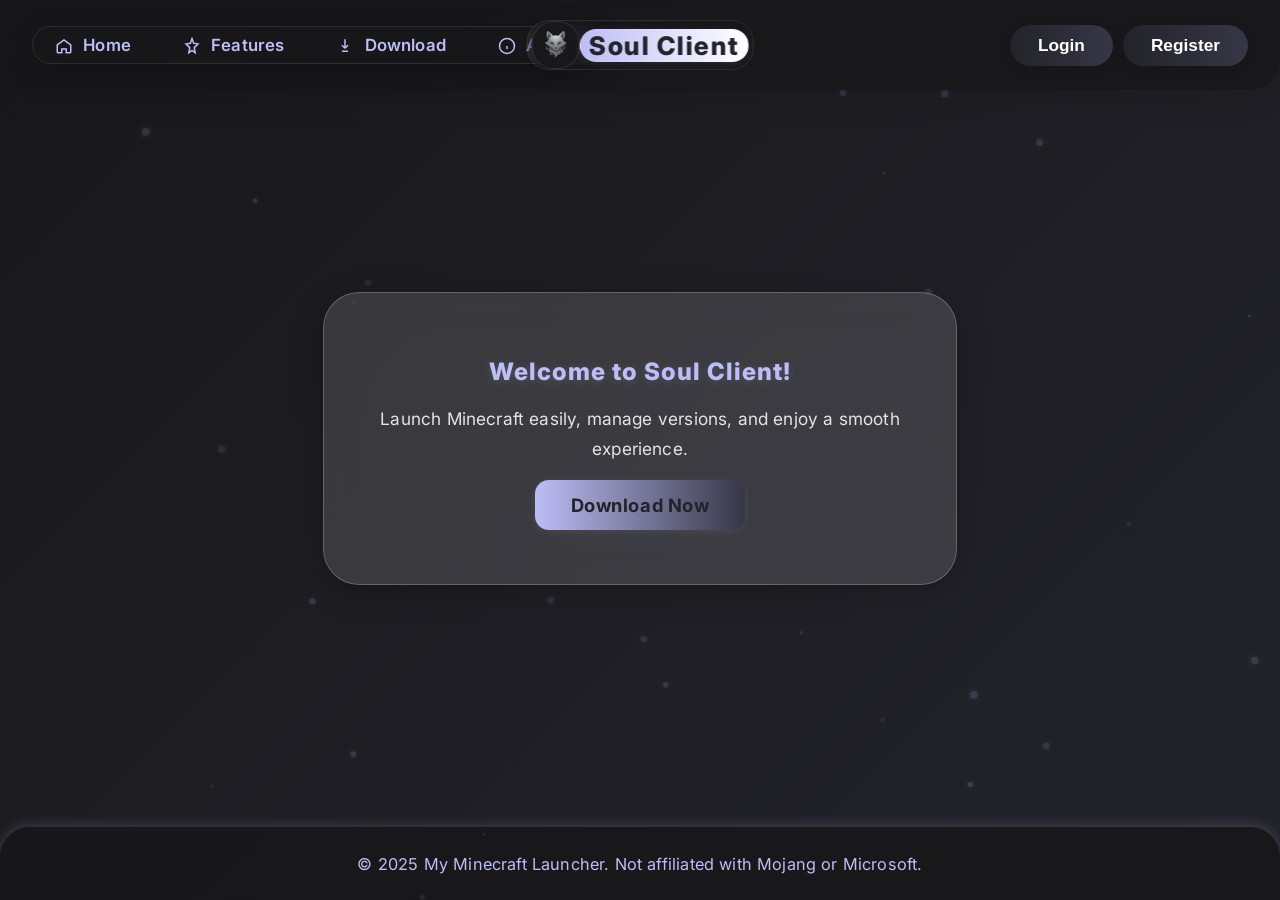
<file: index.html>
<!DOCTYPE html>
<html lang="tr">
<head>
    <meta charset="UTF-8">
    <meta name="viewport" content="widt-=devicewidth, initial-scale="1.0">
    <title>Soul Launcher</title>
   <link rel="stylesheet" href="WebSD.css">
   <link rel="preconnect" href="https://fonts.googleapis.com">
   <link rel="preconnect" href="https://fonts.gstatic.com" crossorigin>
   <link href="https://fonts.googleapis.com/css2?family=Inter:wght@400;600;700;800&display=swap" rel="stylesheet">
</head>
<body>
    <header>
        <div class="ust-bar" style="position: relative; display: flex; align-items: center; justify-content: space-between;">
            <nav class="soft" style="flex: 0 0 auto;">
                <a href="#home" onclick="showSection('hero'); return false;">
                    <svg width="18" height="18" viewBox="0 0 24 24" fill="none" style="vertical-align:middle;margin-right:6px;"><path d="M3 10.5L12 4l9 6.5V20a1 1 0 0 1-1 1h-5v-5H9v5H4a1 1 0 0 1-1-1V10.5z" stroke="currentColor" stroke-width="2"/></svg>
                    Home
                </a>
                <a href="#features" onclick="showSection('features'); return false;">
                    <svg width="18" height="18" viewBox="0 0 24 24" fill="none" style="vertical-align:middle;margin-right:6px;"><path d="M12 2l2.09 6.26L20 9.27l-5 4.87L16.18 21 12 17.77 7.82 21 9 14.14l-5-4.87 5.91-.91z" stroke="currentColor" stroke-width="2"/></svg>
                    Features
                </a>
                <a href="#download" onclick="showSection('download'); return false;">
                    <svg width="18" height="18" viewBox="0 0 24 24" fill="none" style="vertical-align:middle;margin-right:6px;"><path d="M12 3v12m0 0l-4-4m4 4l4-4m-8 8h8" stroke="currentColor" stroke-width="2"/></svg>
                    Download
                </a>
                <a href="#about" onclick="showSection('about'); return false;">
                    <svg width="18" height="18" viewBox="0 0 24 24" fill="none" style="vertical-align:middle;margin-right:6px;"><circle cx="12" cy="12" r="10" stroke="currentColor" stroke-width="2"/><path d="M12 16v-4m0-4h.01" stroke="currentColor" stroke-width="2"/></svg>
                    About
                </a>
            </nav>
            <div class="header-center soft" style="position: absolute; left: 50%; top: 50%; transform: translate(-50%, -50%); margin: 0; padding: 0; background: none; box-shadow: none;">
                <div class="logo-title-inline" style="display: flex; align-items: center; gap: 0px;">
                    <img src="Copilot_20250809_125601.png" alt="Logo" class="site-logo soft" style="height: 38px; width: 38px; border-radius: 12px;">
                    <h1 class="site-title soft" style="cursor:pointer; font-size: 1.6rem; padding: 0 8px; border-radius: 10px;" onclick="showSection('hero');">Soul Client</h1>
                </div>
            </div>
            <div class="auth-buttons right" style="flex: 0 0 auto;">
                <button class="login-btn soft" onclick="openModal('loginModal')">Login</button>
                <button class="login-btn soft" onclick="openModal('registerModal')">Register</button>
            </div>
        </div>
    </header>
    <main>
        <section id="hero" class="page-section">
            <h2>Welcome to Soul Client!</h2>
            <p>Launch Minecraft easily, manage versions, and enjoy a smooth experience.</p>
            <a href="#download" class="download-btn" onclick="showSection('download'); return false;"><span>Download Now</span></a>
        </section>
        <section id="features" class="page-section" style="display:none;">
            <h2>Features</h2>
            <ul>
                <li>Easy version management</li>
                <li>Fast and secure downloads</li>
                <li>Custom skins and mods support</li>
                <li>User-friendly interface</li>
            </ul>
        </section>
        <section id="download" class="page-section" style="display:none;">
            <h2>Download</h2>
            <p>Get the latest version of the launcher below:</p>
            <a href="https://drive.google.com/uc?export=download&id=1K5l6241K1jEGS0V__LTNT-1qeRQ7KIto" class="download-btn" data-link="windows"><span>Download for Windows</span></a>
            <br><br>
            <a href="#" class="download-btn" data-link="linux"><span>Download for Linux</span></a>
            <br><br>
            <a href="#" class="download-btn" data-link="mac"><span>Download for Mac</span></a>
        </section>
        <section id="about" class="page-section" style="display:none;">
            <h2>About</h2>
            <p>This launcher is made by Minecraft fans, for Minecraft fans. Enjoy a better way to play!</p>
            <div class="social-btns">
                <a href="https://discord.com/" class="social-btn discord" target="_blank" title="Discord"><svg width="24" height="24" fill="currentColor" viewBox="0 0 24 24"><path d="M20.317 4.369A19.791 19.791 0 0 0 16.885 3.2a.117.117 0 0 0-.125.06c-.543.96-1.146 2.22-1.573 3.2a18.524 18.524 0 0 0-5.372 0c-.427-.99-1.03-2.24-1.573-3.2a.117.117 0 0 0-.125-.06A19.736 19.736 0 0 0 3.684 4.369a.105.105 0 0 0-.047.043C1.605 7.725.322 11.01.076 14.346a.121.121 0 0 0 .045.1c2.052 1.507 4.042 2.422 5.992 3.029a.116.116 0 0 0 .127-.043c.461-.63.873-1.295 1.226-1.994a.112.112 0 0 0-.065-.158c-.652-.247-1.27-.549-1.872-.892a.112.112 0 0 1-.011-.188c.126-.094.252-.192.372-.291a.112.112 0 0 1 .114-.01c3.927 1.793 8.18 1.793 12.062 0a.112.112 0 0 1 .115.009c.12.099.246.197.372.291a.112.112 0 0 1-.01.188 12.298 12.298 0 0 1-1.873.893.112.112 0 0 0-.064.157c.36.699.772 1.364 1.227 1.994a.115.115 0 0 0 .127.043c1.95-.607 3.94-1.522 5.992-3.029a.12.12 0 0 0 .045-.1c-.3-3.336-1.583-6.621-3.561-9.934a.104.104 0 0 0-.047-.043zM8.02 15.331c-1.183 0-2.156-1.085-2.156-2.419 0-1.333.955-2.418 2.156-2.418 1.21 0 2.175 1.095 2.156 2.418 0 1.334-.955 2.419-2.156 2.419zm7.974 0c-1.183 0-2.156-1.085-2.156-2.419 0-1.333.955-2.418 2.156-2.418 1.21 0 2.175 1.095 2.156 2.418 0 1.334-.946 2.419-2.156 2.419z"/></svg></a>
                <a href="https://instagram.com/" class="social-btn instagram" target="_blank" title="Instagram"><svg width="24" height="24" fill="currentColor" viewBox="0 0 24 24"><path d="M12 2.163c3.204 0 3.584.012 4.85.07 1.366.062 2.633.334 3.608 1.308.974.974 1.246 2.241 1.308 3.608.058 1.266.069 1.646.069 4.85s-.012 3.584-.07 4.85c-.062 1.366-.334 2.633-1.308 3.608-.974.974-2.241 1.246-3.608 1.308-1.266.058-1.646.069-4.85.069s-3.584-.012-4.85-.07c-1.366-.062-2.633-.334-3.608-1.308-.974-.974-1.246-2.241-1.308-3.608C2.175 15.647 2.163 15.267 2.163 12s.012-3.584.07-4.85c.057-1.282.315-2.394 1.295-3.374.98-.98 2.092-1.238 3.374-1.295C8.414 2.105 8.794 2.163 12 2.163zm0-2.163C8.741 0 8.332.012 7.052.07 5.771.127 4.659.385 3.678 1.366c-.98.98-1.238 2.092-1.295 3.374C2.012 5.741 2 6.15 2 12c0 5.85.012 6.259.07 7.54.057 1.282.315 2.394 1.295 3.374.98.98 2.092 1.238 3.374 1.295C8.259 23.988 8.668 24 12 24s3.741-.012 4.948-.07c1.282-.057 2.394-.315 3.374-1.295.98-.98 1.238-2.092 1.295-3.374.058-1.281.07-1.69.07-7.54 0-5.85-.012-6.259-.07-7.54-.057-1.282-.315-2.394-1.295-3.374-.98-.98-2.092-1.238-3.374-1.295C15.259.012 14.85 0 12 0zm0 5.838a6.162 6.162 0 1 0 0 12.324 6.162 6.162 0 0 0 0-12.324zm0 10.162a3.999 3.999 0 1 1 0-7.998 3.999 3.999 0 0 1 0 7.998zm6.406-11.845a1.44 1.44 0 1 0 0 2.88 1.44 1.44 0 0 0 0-2.88z"/></svg></a>
                <a href="https://reddit.com/" class="social-btn reddit" target="_blank" title="Reddit"><svg width="24" height="24" fill="currentColor" viewBox="0 0 24 24"><path d="M24 12c0-6.627-5.373-12-12-12S0 5.373 0 12c0 6.627 5.373 12 12 12s12-5.373 12-12zm-6.406-2.845c.406 0 .734.329.734.734 0 .406-.329.734-.734.734-.406 0-.734-.329-.734-.734 0-.406.329-.734.734-.734zm-11.188 0c.406 0 .734.329.734.734 0 .406-.329.734-.734.734-.406 0-.734-.329-.734-.734 0-.406.329-.734.734-.734zm10.453 5.063c.073.073.073.192 0 .265-.073.073-.192.073-.265 0-.73-.73-2.073-1.207-3.594-1.207-1.521 0-2.864.477-3.594 1.207-.073.073-.192.073-.265 0-.073-.073-.073-.192 0-.265.823-.823 2.271-1.353 3.859-1.353s3.036.53 3.859 1.353zm-3.859 2.207c-1.207 0-2.188-.98-2.188-2.188h4.375c0 1.208-.98 2.188-2.188 2.188z"/></svg></a>
            </div>
        </section>
    </main>
    <div class="alt-bar">
        <p>&copy; 2025 My Minecraft Launcher. Not affiliated with Mojang or Microsoft.</p>
    </div>
    <div id="loginModal" class="modal" style="display:none;">
        <div class="modal-content" tabindex="-1">
            <span class="close" onclick="closeModal('loginModal')">&times;</span>
            <h2>Login</h2>
            <form onsubmit="event.preventDefault(); closeModal('loginModal');">
                <input type="text" placeholder="Username" required>
                <input type="password" placeholder="Password" required>
                <button type="submit" class="download-btn"><span>Login</span></button>
            </form>
        </div>
    </div>
    <div id="registerModal" class="modal" style="display:none;">
        <div class="modal-content" tabindex="-1">
            <span class="close" onclick="closeModal('registerModal')">&times;</span>
            <h2>Register</h2>
            <form onsubmit="event.preventDefault(); closeModal('registerModal');">
                <input type="text" placeholder="Username" required>
                <input type="email" placeholder="Email" required>
                <input type="password" placeholder="Password" required>
                <button type="submit" class="download-btn"><span>Register</span></button>
            </form>
        </div>
    </div>
    <script>
    let currentSection = null;
    function showSection(section) {
        const sections = ['hero', 'features', 'download', 'about'];
        if (currentSection === section) return;
        sections.forEach(id => {
            const el = document.getElementById(id);
            if (id === section) {
                el.style.display = 'block';
                el.classList.add('visible');
            } else {
                el.classList.remove('visible');
                el.style.display = 'none';
            }
        });
        currentSection = section;
    }
    function openModal(id) {
        const modal = document.getElementById(id);
        modal.style.display = 'flex';
        setTimeout(() => {
            modal.classList.add('active');
            modal.querySelector('.modal-content').focus();
        }, 10);
        function outsideClick(e) {
            if (e.target === modal) closeModal(id);
        }
        function escClose(e) {
            if (e.key === 'Escape') closeModal(id);
        }
        modal._outsideClick = outsideClick;
        modal._escClose = escClose;
        modal.addEventListener('mousedown', outsideClick);
        document.addEventListener('keydown', escClose);
    }
    function closeModal(id) {
        const modal = document.getElementById(id);
        modal.classList.remove('active');
        setTimeout(() => { modal.style.display = 'none'; }, 150);
        if (modal._outsideClick) modal.removeEventListener('mousedown', modal._outsideClick);
        if (modal._escClose) document.removeEventListener('keydown', modal._escClose);
    }
    
    document.querySelectorAll('.download-btn').forEach(btn => {
        btn.addEventListener('click', function(e) {
            const ripple = document.createElement('span');
            ripple.className = 'ripple';
            ripple.style.left = e.offsetX + 'px';
            ripple.style.top = e.offsetY + 'px';
            this.appendChild(ripple);
            setTimeout(() => ripple.remove(), 600);
            e.stopPropagation();
            if (!this.getAttribute('href') || this.getAttribute('href') === '#') {
                e.preventDefault();
            }
        });
    });

    window.addEventListener('DOMContentLoaded', () => {
        const canvas = document.createElement('canvas');
        canvas.id = 'bg-particles';
        canvas.style.position = 'fixed';
        canvas.style.top = 0;
        canvas.style.left = 0;
        canvas.style.width = '100vw';
        canvas.style.height = '100vh';
        canvas.style.zIndex = 0;
        canvas.style.pointerEvents = 'none';
        document.body.prepend(canvas);
        const ctx = canvas.getContext('2d');
        let w, h;
        function resize() {
            w = window.innerWidth;
            h = window.innerHeight;
            canvas.width = w;
            canvas.height = h;
        }
        window.addEventListener('resize', resize);
        resize();
        const particles = Array.from({length: 32}, () => ({
            x: Math.random() * w,
            y: Math.random() * h,
            r: 1.5 + Math.random() * 2.5,
            dx: (Math.random() - 0.5) * 0.3,
            dy: (Math.random() - 0.5) * 0.3,
            a: 0.08 + Math.random() * 0.08
        }));
        function draw() {
            ctx.clearRect(0, 0, w, h);
            for (const p of particles) {
                ctx.beginPath();
                ctx.arc(p.x, p.y, p.r, 0, 2 * Math.PI);
                ctx.fillStyle = `rgba(189,189,247,${p.a})`;
                ctx.shadowColor = '#bdbdf7';
                ctx.shadowBlur = 8;
                ctx.fill();
                p.x += p.dx;
                p.y += p.dy;
                if (p.x < 0 || p.x > w) p.dx *= -1;
                if (p.y < 0 || p.y > h) p.dy *= -1;
            }
            ctx.shadowBlur = 0;
            requestAnimationFrame(draw);
        }
        draw();
    });

    showSection('hero');
    </script>
</body>
</html>
</file>
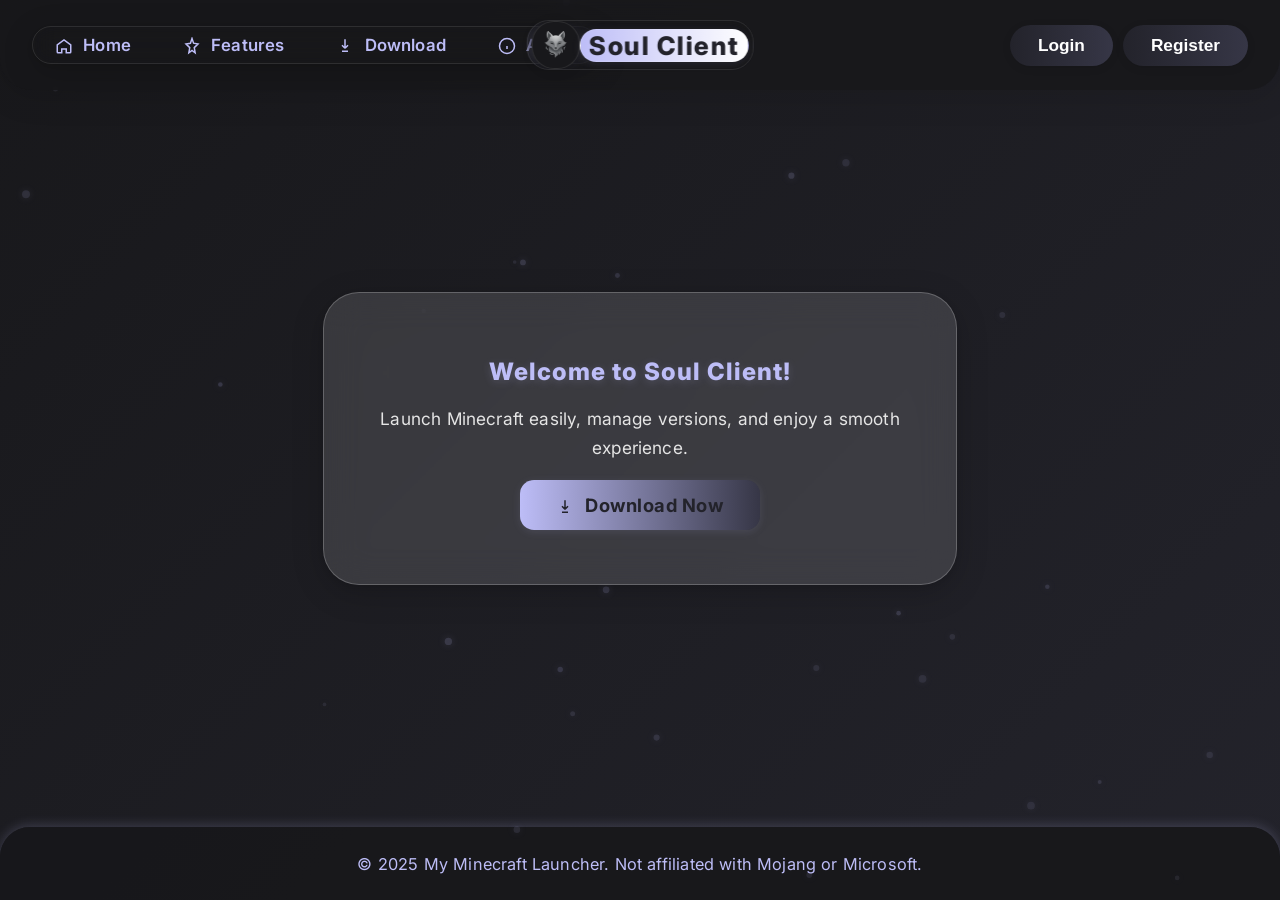
<file: webpages1.html>
<!DOCTYPE html>
<html lang="tr">
<head>
    <meta charset="UTF-8">
    <meta name="viewport" content="widt-=devicewidth, initial-scale="1.0">
    <title>Soul Launcher</title>
   <link rel="stylesheet" href="WebSD.css">
   <link rel="preconnect" href="https://fonts.googleapis.com">
   <link rel="preconnect" href="https://fonts.gstatic.com" crossorigin>
   <link href="https://fonts.googleapis.com/css2?family=Inter:wght@400;600;700;800&display=swap" rel="stylesheet">
</head>
<body>
    <header>
        <div class="ust-bar" style="position: relative; display: flex; align-items: center; justify-content: space-between;">
            <nav class="soft" style="flex: 0 0 auto;">
                <a href="#home" onclick="showSection('hero'); return false;">
                    <svg width="18" height="18" viewBox="0 0 24 24" fill="none" style="vertical-align:middle;margin-right:6px;"><path d="M3 10.5L12 4l9 6.5V20a1 1 0 0 1-1 1h-5v-5H9v5H4a1 1 0 0 1-1-1V10.5z" stroke="currentColor" stroke-width="2"/></svg>
                    Home
                </a>
                <a href="#features" onclick="showSection('features'); return false;">
                    <svg width="18" height="18" viewBox="0 0 24 24" fill="none" style="vertical-align:middle;margin-right:6px;"><path d="M12 2l2.09 6.26L20 9.27l-5 4.87L16.18 21 12 17.77 7.82 21 9 14.14l-5-4.87 5.91-.91z" stroke="currentColor" stroke-width="2"/></svg>
                    Features
                </a>
                <a href="#download" onclick="showSection('download'); return false;">
                    <svg width="18" height="18" viewBox="0 0 24 24" fill="none" style="vertical-align:middle;margin-right:6px;"><path d="M12 3v12m0 0l-4-4m4 4l4-4m-8 8h8" stroke="currentColor" stroke-width="2"/></svg>
                    Download
                </a>
                <a href="#about" onclick="showSection('about'); return false;">
                    <svg width="18" height="18" viewBox="0 0 24 24" fill="none" style="vertical-align:middle;margin-right:6px;"><circle cx="12" cy="12" r="10" stroke="currentColor" stroke-width="2"/><path d="M12 16v-4m0-4h.01" stroke="currentColor" stroke-width="2"/></svg>
                    About
                </a>
            </nav>
            <div class="header-center soft" style="position: absolute; left: 50%; top: 50%; transform: translate(-50%, -50%); margin: 0; padding: 0; background: none; box-shadow: none;">
                <div class="logo-title-inline" style="display: flex; align-items: center; gap: 0px;">
                    <img src="Copilot_20250809_125601.png" alt="Logo" class="site-logo soft" style="height: 38px; width: 38px; border-radius: 12px;">
                    <h1 class="site-title soft" style="cursor:pointer; font-size: 1.6rem; padding: 0 8px; border-radius: 10px;" onclick="showSection('hero');">Soul Client</h1>
                </div>
            </div>
            <div class="auth-buttons right" style="flex: 0 0 auto;">
                <button class="login-btn soft" onclick="openModal('loginModal')">Login</button>
                <button class="login-btn soft" onclick="openModal('registerModal')">Register</button>
            </div>
        </div>
    </header>
    <main>
        <section id="hero" class="page-section">
            <h2>Welcome to Soul Client!</h2>
            <p>Launch Minecraft easily, manage versions, and enjoy a smooth experience.</p>
            <a href="#download" class="download-btn" onclick="showSection('download'); return false;">
                <svg width="18" height="18" viewBox="0 0 24 24" fill="none" style="vertical-align:middle;margin-right:6px;"><path d="M12 3v12m0 0l-4-4m4 4l4-4m-8 8h8" stroke="currentColor" stroke-width="2"/></svg>
                <span>Download Now</span>
            </a>
        </section>
        <section id="features" class="page-section" style="display:none;">
            <h2>Features</h2>
            <ul>
                <li>Easy version management</li>
                <li>Fast and secure downloads</li>
                <li>Custom skins and mods support</li>
                <li>User-friendly interface</li>
            </ul>
        </section>
        <section id="download" class="page-section" style="display:none;">
            <h2>Download</h2>
            <p>Get the latest version of the launcher below:</p>
            <a href="https://drive.google.com/uc?export=download&id=1K5l6241K1jEGS0V__LTNT-1qeRQ7KIto" class="download-btn" data-link="windows">
                <svg width="18" height="18" viewBox="0 0 24 24" fill="none" style="vertical-align:middle;margin-right:6px;"><rect x="3" y="5" width="7" height="7" fill="#00ADEF"/><rect x="14" y="5" width="7" height="7" fill="#00ADEF"/><rect x="3" y="14" width="7" height="7" fill="#00ADEF"/><rect x="14" y="14" width="7" height="7" fill="#00ADEF"/></svg>
                <span>Download for Windows</span>
            </a>
            <a href="#" class="download-btn" data-link="linux">
                <svg width="18" height="18" viewBox="0 0 24 24" fill="none" style="vertical-align:middle;margin-right:6px;"><ellipse cx="12" cy="12" rx="10" ry="8" fill="#333"/><ellipse cx="12" cy="12" rx="6" ry="4" fill="#fff"/></svg>
                <span>Download for Linux</span>
            </a>
            <a href="#" class="download-btn" data-link="mac">
                <svg width="18" height="18" viewBox="0 0 24 24" fill="none" style="vertical-align:middle;margin-right:6px;"><path d="M17 2c-1.1 0-2.6.7-3.4 1.7-.7.8-1.3 2.1-1 3.3.1.3.3.6.5.8.2.2.5.3.8.3.7 0 1.4-.4 2.1-1.1.7-.7 1.2-1.6 1.2-2.5 0-.3-.1-.6-.2-.8-.2-.2-.5-.3-.8-.3z" fill="#888"/><path d="M12 7c-2.7 0-5 2.2-5 5 0 2.7 2.2 5 5 5s5-2.2 5-5c0-2.8-2.3-5-5-5z" fill="#888"/></svg>
                <span>Download for Mac</span>
            </a>
        </section>
        <section id="about" class="page-section" style="display:none;">
            <h2>About</h2>
            <p>This launcher is made by Minecraft fans, for Minecraft fans. Enjoy a better way to play!</p>
            <div class="social-btns">
                <a href="https://discord.com/" class="social-btn discord" target="_blank" title="Discord"><svg width="24" height="24" fill="currentColor" viewBox="0 0 24 24"><path d="M20.317 4.369A19.791 19.791 0 0 0 16.885 3.2a.117.117 0 0 0-.125.06c-.543.96-1.146 2.22-1.573 3.2a18.524 18.524 0 0 0-5.372 0c-.427-.99-1.03-2.24-1.573-3.2a.117.117 0 0 0-.125-.06A19.736 19.736 0 0 0 3.684 4.369a.105.105 0 0 0-.047.043C1.605 7.725.322 11.01.076 14.346a.121.121 0 0 0 .045.1c2.052 1.507 4.042 2.422 5.992 3.029a.116.116 0 0 0 .127-.043c.461-.63.873-1.295 1.226-1.994a.112.112 0 0 0-.065-.158c-.652-.247-1.27-.549-1.872-.892a.112.112 0 0 1-.011-.188c.126-.094.252-.192.372-.291a.112.112 0 0 1 .114-.01c3.927 1.793 8.18 1.793 12.062 0a.112.112 0 0 1 .115.009c.12.099.246.197.372.291a.112.112 0 0 1-.01.188 12.298 12.298 0 0 1-1.873.893.112.112 0 0 0-.064.157c.36.699.772 1.364 1.227 1.994a.115.115 0 0 0 .127.043c1.95-.607 3.94-1.522 5.992-3.029a.12.12 0 0 0 .045-.1c-.3-3.336-1.583-6.621-3.561-9.934a.104.104 0 0 0-.047-.043zM8.02 15.331c-1.183 0-2.156-1.085-2.156-2.419 0-1.333.955-2.418 2.156-2.418 1.21 0 2.175 1.095 2.156 2.418 0 1.334-.955 2.419-2.156 2.419zm7.974 0c-1.183 0-2.156-1.085-2.156-2.419 0-1.333.955-2.418 2.156-2.418 1.21 0 2.175 1.095 2.156 2.418 0 1.334-.946 2.419-2.156 2.419z"/></svg></a>
                <a href="https://instagram.com/" class="social-btn instagram" target="_blank" title="Instagram"><svg width="24" height="24" fill="currentColor" viewBox="0 0 24 24"><path d="M12 2.163c3.204 0 3.584.012 4.85.07 1.366.062 2.633.334 3.608 1.308.974.974 1.246 2.241 1.308 3.608.058 1.266.069 1.646.069 4.85s-.012 3.584-.07 4.85c-.062 1.366-.334 2.633-1.308 3.608-.974.974-2.241 1.246-3.608 1.308-1.266.058-1.646.069-4.85.069s-3.584-.012-4.85-.07c-1.366-.062-2.633-.334-3.608-1.308-.974-.974-1.246-2.241-1.308-3.608C2.175 15.647 2.163 15.267 2.163 12s.012-3.584.07-4.85c.057-1.282.315-2.394 1.295-3.374.98-.98 2.092-1.238 3.374-1.295C8.414 2.105 8.794 2.163 12 2.163zm0-2.163C8.741 0 8.332.012 7.052.07 5.771.127 4.659.385 3.678 1.366c-.98.98-1.238 2.092-1.295 3.374C2.012 5.741 2 6.15 2 12c0 5.85.012 6.259.07 7.54.057 1.282.315 2.394 1.295 3.374.98.98 2.092 1.238 3.374 1.295C8.259 23.988 8.668 24 12 24s3.741-.012 4.948-.07c1.282-.057 2.394-.315 3.374-1.295.98-.98 1.238-2.092 1.295-3.374.058-1.281.07-1.69.07-7.54 0-5.85-.012-6.259-.07-7.54-.057-1.282-.315-2.394-1.295-3.374-.98-.98-2.092-1.238-3.374-1.295C15.259.012 14.85 0 12 0zm0 5.838a6.162 6.162 0 1 0 0 12.324 6.162 6.162 0 0 0 0-12.324zm0 10.162a3.999 3.999 0 1 1 0-7.998 3.999 3.999 0 0 1 0 7.998zm6.406-11.845a1.44 1.44 0 1 0 0 2.88 1.44 1.44 0 0 0 0-2.88z"/></svg></a>
                <a href="https://reddit.com/" class="social-btn reddit" target="_blank" title="Reddit"><svg width="24" height="24" fill="currentColor" viewBox="0 0 24 24"><path d="M24 12c0-6.627-5.373-12-12-12S0 5.373 0 12c0 6.627 5.373 12 12 12s12-5.373 12-12zm-6.406-2.845c.406 0 .734.329.734.734 0 .406-.329.734-.734.734-.406 0-.734-.329-.734-.734 0-.406.329-.734.734-.734zm-11.188 0c.406 0 .734.329.734.734 0 .406-.329.734-.734.734-.406 0-.734-.329-.734-.734 0-.406.329-.734.734-.734zm10.453 5.063c.073.073.073.192 0 .265-.073.073-.192.073-.265 0-.73-.73-2.073-1.207-3.594-1.207-1.521 0-2.864.477-3.594 1.207-.073.073-.192.073-.265 0-.073-.073-.073-.192 0-.265.823-.823 2.271-1.353 3.859-1.353s3.036.53 3.859 1.353zm-3.859 2.207c-1.207 0-2.188-.98-2.188-2.188h4.375c0 1.208-.98 2.188-2.188 2.188z"/></svg></a>
            </div>
        </section>
    </main>
    <div class="alt-bar">
        <p>&copy; 2025 My Minecraft Launcher. Not affiliated with Mojang or Microsoft.</p>
    </div>
    <div id="loginModal" class="modal" style="display:none;">
        <div class="modal-content" tabindex="-1">
            <span class="close" onclick="closeModal('loginModal')">&times;</span>
            <h2>Login</h2>
            <form onsubmit="event.preventDefault(); closeModal('loginModal');">
                <input type="text" placeholder="Username" required>
                <input type="password" placeholder="Password" required>
                <button type="submit" class="download-btn">
                    <svg width="16" height="16" viewBox="0 0 24 24" fill="none" style="vertical-align:middle;margin-right:6px;"><circle cx="12" cy="12" r="10" stroke="currentColor" stroke-width="2"/><path d="M12 16v-4m0-4h.01" stroke="currentColor" stroke-width="2"/></svg>
                    <span>Login</span>
                </button>
            </form>
        </div>
    </div>
    <div id="registerModal" class="modal" style="display:none;">
        <div class="modal-content" tabindex="-1">
            <span class="close" onclick="closeModal('registerModal')">&times;</span>
            <h2>Register</h2>
            <form onsubmit="event.preventDefault(); closeModal('registerModal');">
                <input type="text" placeholder="Username" required>
                <input type="email" placeholder="Email" required>
                <input type="password" placeholder="Password" required>
                <button type="submit" class="download-btn">
                    <svg width="16" height="16" viewBox="0 0 24 24" fill="none" style="vertical-align:middle;margin-right:6px;"><circle cx="12" cy="12" r="10" stroke="currentColor" stroke-width="2"/><path d="M12 8v4m0 4h.01" stroke="currentColor" stroke-width="2"/></svg>
                    <span>Register</span>
                </button>
            </form>
        </div>
    </div>
    <script>
    let currentSection = null;
    function showSection(section) {
        const sections = ['hero', 'features', 'download', 'about'];
        if (currentSection === section) return;
        sections.forEach(id => {
            const el = document.getElementById(id);
            if (id === section) {
                el.style.display = 'block';
                el.classList.add('visible');
            } else {
                el.classList.remove('visible');
                el.style.display = 'none';
            }
        });
        currentSection = section;
    }
    function openModal(id) {
        const modal = document.getElementById(id);
        modal.style.display = 'flex';
        setTimeout(() => {
            modal.classList.add('active');
            modal.querySelector('.modal-content').focus();
        }, 10);
        function outsideClick(e) {
            if (e.target === modal) closeModal(id);
        }
        function escClose(e) {
            if (e.key === 'Escape') closeModal(id);
        }
        modal._outsideClick = outsideClick;
        modal._escClose = escClose;
        modal.addEventListener('mousedown', outsideClick);
        document.addEventListener('keydown', escClose);
    }
    function closeModal(id) {
        const modal = document.getElementById(id);
        modal.classList.remove('active');
        setTimeout(() => { modal.style.display = 'none'; }, 150);
        if (modal._outsideClick) modal.removeEventListener('mousedown', modal._outsideClick);
        if (modal._escClose) document.removeEventListener('keydown', modal._escClose);
    }
    
    document.querySelectorAll('.download-btn').forEach(btn => {
        btn.addEventListener('click', function(e) {
            const ripple = document.createElement('span');
            ripple.className = 'ripple';
            ripple.style.left = e.offsetX + 'px';
            ripple.style.top = e.offsetY + 'px';
            this.appendChild(ripple);
            setTimeout(() => ripple.remove(), 600);
            e.stopPropagation();
            if (!this.getAttribute('href') || this.getAttribute('href') === '#') {
                e.preventDefault();
            }
        });
    });

    window.addEventListener('DOMContentLoaded', () => {
        const canvas = document.createElement('canvas');
        canvas.id = 'bg-particles';
        canvas.style.position = 'fixed';
        canvas.style.top = 0;
        canvas.style.left = 0;
        canvas.style.width = '100vw';
        canvas.style.height = '100vh';
        canvas.style.zIndex = 0;
        canvas.style.pointerEvents = 'none';
        document.body.prepend(canvas);
        const ctx = canvas.getContext('2d');
        let w, h;
        function resize() {
            w = window.innerWidth;
            h = window.innerHeight;
            canvas.width = w;
            canvas.height = h;
        }
        window.addEventListener('resize', resize);
        resize();
        const particles = Array.from({length: 32}, () => ({
            x: Math.random() * w,
            y: Math.random() * h,
            r: 1.5 + Math.random() * 2.5,
            dx: (Math.random() - 0.5) * 0.3,
            dy: (Math.random() - 0.5) * 0.3,
            a: 0.08 + Math.random() * 0.08
        }));
        function draw() {
            ctx.clearRect(0, 0, w, h);
            for (const p of particles) {
                ctx.beginPath();
                ctx.arc(p.x, p.y, p.r, 0, 2 * Math.PI);
                ctx.fillStyle = `rgba(189,189,247,${p.a})`;
                ctx.shadowColor = '#bdbdf7';
                ctx.shadowBlur = 8;
                ctx.fill();
                p.x += p.dx;
                p.y += p.dy;
                if (p.x < 0 || p.x > w) p.dx *= -1;
                if (p.y < 0 || p.y > h) p.dy *= -1;
            }
            ctx.shadowBlur = 0;
            requestAnimationFrame(draw);
        }
        draw();
    });

    showSection('hero');
    </script>
</body>
</html>
</file>
<file: WebSD.css>
html, body {
    height: 100%;
    margin: 0;
    padding: 0;
}
body {
    background: linear-gradient(135deg, #18181b 0%, #23232b 100%);
    color: #e5e5e5;
    font-family: 'Inter', 'Segoe UI', 'Arial', 'sans-serif';
    margin: 0;
    min-height: 100vh;
    display: flex;
    flex-direction: column;
    letter-spacing: 0.01em;
    font-size: 1.08rem;
    transition: background 0.5s;
}
.soft {
    border-radius: 22px !important;
    box-shadow: 0 8px 32px rgba(0,0,0,0.18), 0 1.5px 8px rgba(0,0,0,0.10);
    backdrop-filter: blur(12px) saturate(1.2);
    background: rgba(36,36,44,0.18);
    border: 1.5px solid rgba(255,255,255,0.10);
}
.ust-bar {
    display: flex;
    align-items: center;
    justify-content: space-between;
    padding: 0 32px;
    background: rgba(24, 24, 27, 0.85);
    border-bottom: none;
    min-height: 90px;
    border-radius: 0 0 32px 32px;
    box-shadow: 0 8px 32px rgba(0,0,0,0.10);
    position: relative;
    z-index: 10;
    backdrop-filter: blur(16px) saturate(1.2);
}
.header-row {
    display: flex;
    align-items: center;
    justify-content: space-between;
    padding: 0 32px;
    background: rgba(24, 24, 27, 0.95);
    border-bottom: none;
    min-height: 90px;
    border-radius: 0 0 32px 32px;
    box-shadow: 0 4px 24px rgba(0,0,0,0.10);
    margin-top: 0;
}
.header-center {
    flex: 1;
    display: flex;
    justify-content: center;
    align-items: center;
}
.logo-title-outer {
    width: 100%;
    display: flex;
    flex-direction: column;
    align-items: center;
    justify-content: flex-start;
    margin-top: 32px;
    margin-bottom: 8px;
}
.logo-title-wrap {
    display: flex;
    flex-direction: column;
    align-items: center;
    gap: 8px;
}
.logo-title-inline {
    display: flex;
    align-items: center;
    gap: 10px; 
    justify-content: center;
    padding: 0 4px;
    margin: 0px;
}
.site-logo {
    display: block;
    max-width: 48px;
    max-height: 48px;
    border-radius: 50%;
    box-shadow: 0 2px 12px rgba(0,0,0,0.12);
    background: #18181b;
    padding: 4px;
    margin: 0;
}
.site-logo.soft {
    border-radius: 16px;
    box-shadow: 0 2px 12px rgba(0,0,0,0.12);
    background: #18181b;
    padding: 4px;
    margin: 0;
    transition: box-shadow 0.3s;
}
.site-logo.soft:hover {
    box-shadow: 0 4px 24px #bdbdf7cc, 0 2px 12px rgba(0,0,0,0.18);
}
.site-title {
    text-align: center;
    margin: 0;
    font-size: 1.7rem;
    font-weight: 700;
    letter-spacing: 1px;
    color: #e5e5e5;
    background: none;
    border-radius: 18px;
    padding: 0 4px;
}
.site-title.soft {
    background: linear-gradient(90deg, #bdbdf7 0%, #fff 100%);
    color: #23232b;
    font-weight: 800;
    letter-spacing: 1.5px;
    padding: 0 16px;
    border-radius: 12px;
    font-size: 1.7rem;
    box-shadow: 0 2px 8px rgba(189,189,247,0.10);
    transition: background 0.3s, color 0.3s;
}
.site-title.soft:hover {
    background: linear-gradient(90deg, #bdbdf7 0%, #a1a1e6 100%);
    color: #18181b;
}
nav,
nav.soft {
    display: flex;
    gap: 10px; 
    background: none;
    border-radius: 18px;
    padding: 0 4px; 
}
nav.soft {
    background: none;
    border-radius: 18px;
    padding: 0 4px;
    gap: 16px;
}
nav a {
    color: #bdbdf7;
    text-decoration: none;
    font-size: 1.05rem;
    font-weight: 600;
    padding: 8px 18px;
    border-radius: 12px;
    transition: background 0.2s, color 0.2s, box-shadow 0.2s;
    position: relative;
    z-index: 1;
}
nav a:hover, nav a:focus {
    background: rgba(189,189,247,0.13);
    color: #fff;
    box-shadow: 0 2px 8px #bdbdf7cc;
}
.auth-buttons.left {
    display: flex;
    gap: 10px;
}
.auth-buttons.right {
    display: flex;
    gap: 10px;
    margin-left: 24px;
}
.login-btn {
    background: #23232b;
    color: #e5e5e5;
    border: none;
    border-radius: 12px;
    padding: 8px 22px;
    font-size: 1rem;
    font-weight: 600;
    cursor: pointer;
    transition: background 0.2s, color 0.2s, box-shadow 0.2s;
    box-shadow: 0 2px 8px rgba(0,0,0,0.10);
}
.login-btn.soft {
    background: linear-gradient(90deg, #23232b 0%, #363646 100%);
    color: #fff;
    border: none;
    border-radius: 14px;
    padding: 10px 28px;
    font-size: 1.08rem;
    font-weight: 700;
    cursor: pointer;
    transition: background 0.2s, color 0.2s, box-shadow 0.2s, transform 0.2s;
    box-shadow: 0 2px 8px rgba(0,0,0,0.10);
    outline: none;
    position: relative;
    overflow: hidden;
}
.login-btn.soft:hover, .login-btn.soft:focus {
    background: linear-gradient(90deg, #363646 0%, #bdbdf7 100%);
    color: #23232b;
    box-shadow: 0 4px 16px #bdbdf7cc;
    transform: translateY(-2px) scale(1.04);
}
main {
    flex: 1 0 auto;
    display: flex;
    flex-direction: column;
    align-items: center;
    justify-content: center;
    min-height: 0;
    padding: 32px 0 0 0;
}
.page-section {
    background: rgba(255,255,255,0.13);
    border-radius: 36px;
    box-shadow: 0 8px 32px rgba(0,0,0,0.18), 0 1.5px 8px rgba(0,0,0,0.10);
    border: 1.5px solid rgba(255,255,255,0.22);
    padding: 44px 36px 40px 36px;
    margin-bottom: 40px;
    width: 100%;
    max-width: 560px;
    min-width: 320px;
    text-align: center;
    display: none;
    opacity: 0;
    backdrop-filter: blur(18px) saturate(1.2);
    position: relative;
    z-index: 1;
    transition: opacity 0.3s, background 0.4s, box-shadow 0.4s, border 0.4s;
    overflow: hidden;
}
.page-section.visible {
    opacity: 1;
    display: block;
    animation: fadeInUp 0.5s cubic-bezier(.4,2,.6,1);
}
@keyframes fadeInUp {
    from { opacity: 0; transform: translateY(32px); }
    to { opacity: 1; transform: translateY(0); }
}
.page-section h2 {
    color: #bdbdf7;
    margin-bottom: 18px;
    font-size: 1.5rem;
    font-weight: 800;
    letter-spacing: 0.04em;
    text-shadow: 0 2px 8px #bdbdf733;
}
.page-section p, .page-section ul, .page-section li {
    color: #e5e5e5;
    font-size: 1.08rem;
    line-height: 1.7;
    letter-spacing: 0.01em;
}
.page-section ul {
    padding-left: 0;
    list-style: none;
    margin: 0 auto 18px auto;
    max-width: 340px;
}
.page-section li {
    background: rgba(189,189,247,0.08);
    border-radius: 10px;
    margin-bottom: 10px;
    padding: 10px 0;
    box-shadow: 0 1px 4px #bdbdf733;
}
.download-btn {
    background: linear-gradient(90deg, #bdbdf7 0%, #363646 100%);
    color: #23232b;
    padding: 14px 36px;
    border-radius: 14px;
    font-size: 1.15rem;
    font-weight: 700;
    text-decoration: none;
    box-shadow: 0 2px 8px rgba(189,189,247,0.12);
    border: none;
    transition: background 0.2s, color 0.2s, transform 0.2s;
    position: relative;
    overflow: hidden;
    margin-bottom: 10px;
    display: inline-block;
    letter-spacing: 0.03em;
}
.download-btn:hover, .download-btn:focus {
    background: linear-gradient(90deg, #bdbdf7 0%, #fff 100%);
    color: #23232b;
    transform: translateY(-2px) scale(1.04);
    box-shadow: 0 4px 16px #bdbdf7cc;
}
.download-btn span {
    position: relative;
    z-index: 1;
}
.social-btns {
    display: flex;
    gap: 18px;
    margin-top: 18px;
    justify-content: center;
}
.social-btn {
    display: flex;
    align-items: center;
    justify-content: center;
    width: 44px;
    height: 44px;
    border-radius: 50%;
    background: #18181b;
    color: #bdbdf7;
    font-size: 1.5rem;
    transition: background 0.2s, transform 0.2s, color 0.2s;
    box-shadow: 0 2px 8px rgba(0,0,0,0.12);
    border: none;
    outline: none;
}
.social-btn.discord:hover {
    background: #5865F2;
    color: #fff;
    transform: scale(1.12);
}
.social-btn.instagram:hover {
    background: radial-gradient(circle at 30% 110%, #fdf497 0%, #fdf497 5%, #fd5949 45%, #d6249f 60%, #285AEB 90%);
    color: #fff;
    transform: scale(1.12);
}
.social-btn.reddit:hover {
    background: #FF4500;
    color: #fff;
    transform: scale(1.12);
}
footer {
    flex-shrink: 0;
    text-align: center;
    padding: 18px 0 10px 0;
    background: #18181b;
    color: #bdbdf7;
    font-size: 0.95rem;
    border-radius: 0 0 28px 28px;
    margin-top: 40px;
    width: 100%;
    border-top: none;
    box-shadow: 0 -2px 12px rgba(0,0,0,0.10);
}
.alt-bar {
    width: auto;
    background-color: #18181BF2;
    border-top-left-radius: 30px;
    border-top-right-radius: 30px;
    border-bottom-left-radius: 0px;
    border-bottom-right-radius: 0px;
    padding: 10px;
    color: #bdbdf7;
    text-align: center;
    font-size: 1.02rem;
    margin-top: 32px;
    box-shadow: 0 -2px 12px #bdbdf733;
}
.modal {
    display: none;
    position: fixed;
    z-index: 1000;
    left: 0;
    top: 0;
    width: 100vw;
    height: 100vh;
    background: rgba(24, 24, 27, 0.7);
    align-items: center;
    justify-content: center;
    backdrop-filter: blur(8px);
    transition: opacity 0.25s, transform 0.25s;
    opacity: 0;
    transform: scale(0.97);
}
.modal.active {
    opacity: 1 !important;
    transform: scale(1);
}
.modal-content {
    background: rgba(35,35,43,0.98);
    border-radius: 26px;
    padding: 36px 32px 28px 32px;
    box-shadow: 0 8px 32px #bdbdf733;
    min-width: 320px;
    max-width: 90vw;
    position: relative;
    display: flex;
    flex-direction: column;
    align-items: center;
    border: 1.5px solid #bdbdf7cc;
    animation: fadeInUp 0.5s cubic-bezier(.4,2,.6,1);
}
.modal-content h2 {
    margin-top: 0;
    color: #bdbdf7;
    font-size: 1.3rem;
    font-weight: 700;
}
.modal-content input {
    width: 100%;
    margin: 10px 0;
    padding: 12px 14px;
    border-radius: 14px;
    border: 1.5px solid #363646;
    background: #18181b;
    color: #fff;
    font-size: 1.05rem;
    outline: none;
    transition: border 0.2s, box-shadow 0.2s;
    box-shadow: 0 1px 4px #bdbdf733;
}
.modal-content input:focus {
    border: 1.5px solid #bdbdf7;
    box-shadow: 0 2px 8px #bdbdf7cc;
}
.modal-content button.download-btn {
    width: 100%;
    margin-top: 14px;
}
.close {
    position: absolute;
    top: 12px;
    right: 18px;
    font-size: 1.6rem;
    color: #bdbdf7;
    cursor: pointer;
    background: none;
    border: none;
    z-index: 2;
    transition: color 0.2s;
}
.close:hover {
    color: #fff;
}
@media (max-width: 600px) {
    .header-row, .ust-bar {
        flex-direction: column;
        gap: 10px;
        padding: 0 8px;
        border-radius: 0 0 22px 22px;
    }
    .page-section {
        padding: 18px 6vw;
        min-width: unset;
    }
    .modal-content {
        padding: 18px 6vw;
    }
}
@media (max-width: 900px) {
    .ust-bar {
        flex-direction: column;
        gap: 10px;
        padding: 0 8px;
        border-radius: 0 0 22px 22px;
    }
    .auth-buttons.right {
        margin-left: 0;
    }
}
</file>
